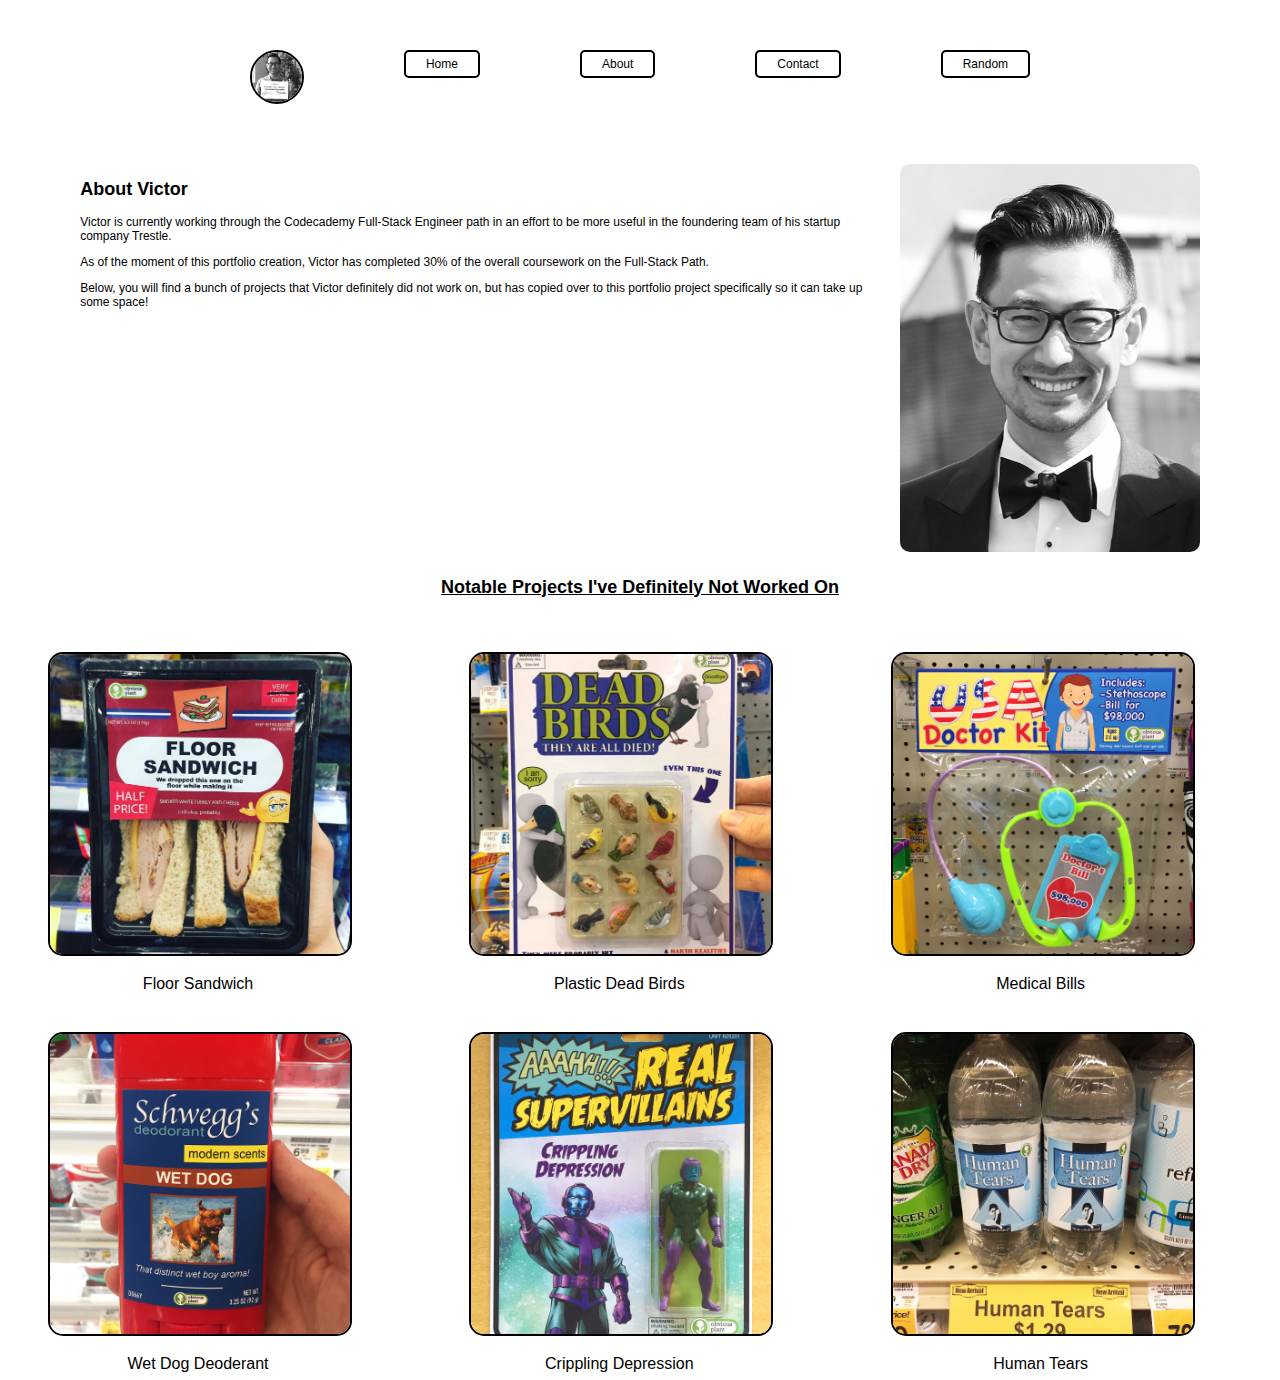
<file: index.html>
<!DOCTYPE html>
<html>
    <head>
        <link href="./resources/css/index.css" type="text/css" rel="stylesheet">
        <title>Victor Z: Portfolio</title>
    </head>
    <body>
        <header id="nav_menu_bar">
            <!--<h1 id="name_title">Victor Z: A Portfolio of Work</h1>-->
            <div id="logo_box">
                <img src="./resources/Founder for Change VZ.png" alt="Menu logo of Victor with Sign">
            </div>
            <nav>
                <a href="./index.html"><button class="nav_button">Home</button></a>
                <a><button class="nav_button" href="">About</button></a>
                <a href="./contact.html"><button class="nav_button">Contact</button></a>
                <a><button class="nav_button" href="">Random</button></a>
            </nav>
        </header>

        <main>
        <div id="about_me">
            <div id="about_me_container">
            <div id="about_me_text_container">
            <h2>About Victor</h2>
            <p>Victor is currently working through the Codecademy Full-Stack Engineer path
                in an effort to be more useful in the foundering team of his startup company
                Trestle.</p> 
            <p>As of the moment of this portfolio creation, Victor has completed 30% of the overall
                coursework on the Full-Stack Path.</p>
            
            <p>Below, you will find a bunch of projects that Victor definitely did not work on, but 
                has copied over to this portfolio project specifically so it can take up some space!
            </p>
            </div>
            <img src="./resources/Victor.png" alt="photo of victor" class="victor_photo">
            </div>
            
        </div>
        <div id="project_showcase">
            <h2>Notable Projects I've Definitely Not Worked On</h2>
            <div id="project_showcase_container">
                <div id="individual_project_container">
                    <img src="./resources/project_images/fake-items1.jpg">
                    <p>Floor Sandwich</p>
                </div>
                <div id="individual_project_container">
                    <img src="./resources/project_images/fake-items3.jpg">
                    <p>Plastic Dead Birds</p>
                </div>
                <div id="individual_project_container">
                    <img src="./resources/project_images/fake-items4.jpg">
                    <p>Medical Bills</p>
                </div>
                <div id="individual_project_container">
                    <img src="./resources/project_images/fake-items6.jpg">
                    <p>Wet Dog Deoderant</p>
                </div>
                <div id="individual_project_container">
                    <img src="./resources/project_images/fake-items7.jpg">
                    <p>Crippling Depression</p>
                </div>
                <div id="individual_project_container">
                    <img src="./resources/project_images/fake-items9.jpg">
                    <p>Human Tears</p>
                </div>
            </div>

        </div>
        
        </main>
    </body>
    <footer>

    </footer>
</html>
</file>
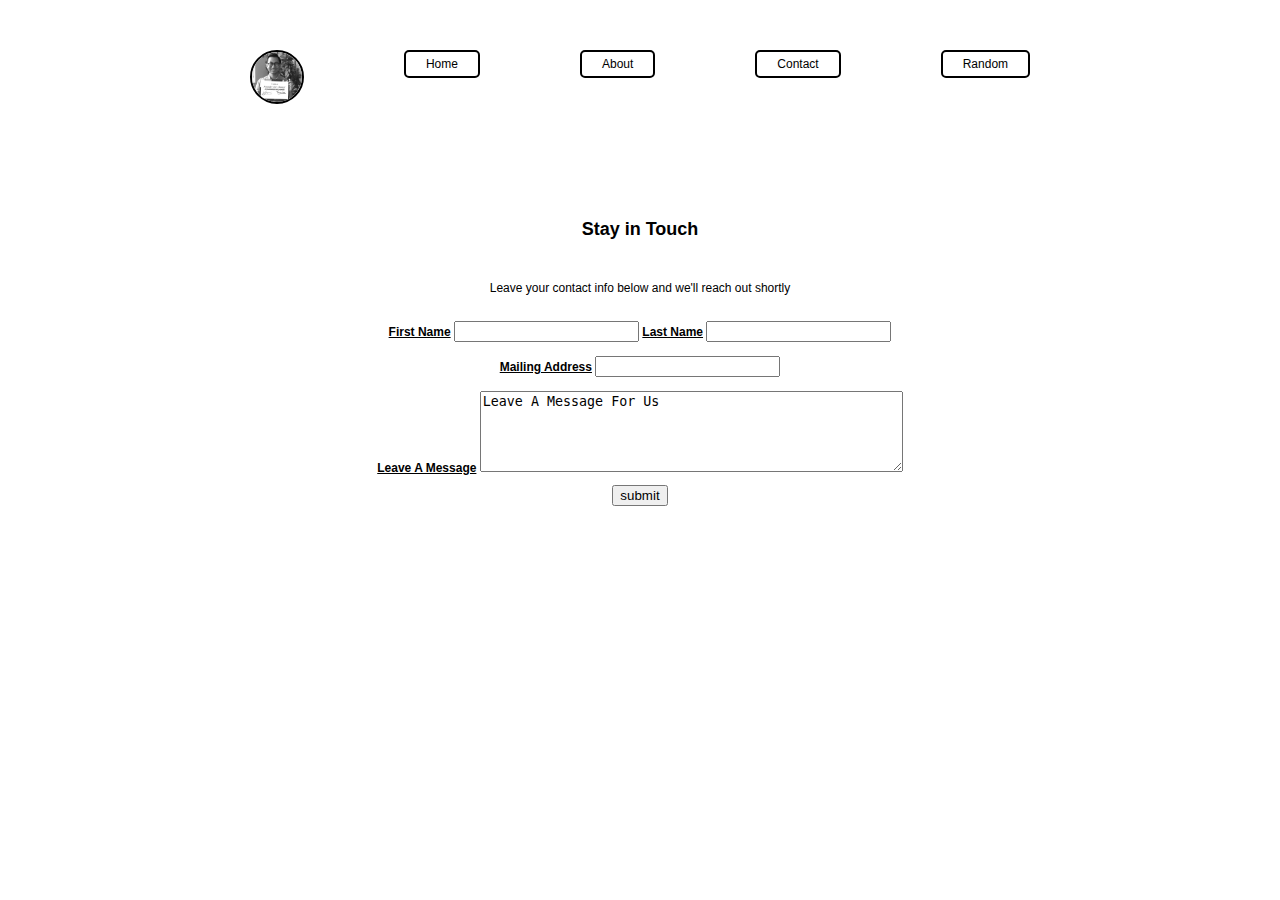
<file: contact.html>
<!DOCTYPE html>
<html>
    <head>
        <link href="./resources/css/contact.css" type="text/css" rel="stylesheet">
        <title>Victor Z: Portfolio</title>
    </head>
    <body>
        <header id="nav_menu_bar">
            <!--<h1 id="name_title">Victor Z: A Portfolio of Work</h1>-->
            <div id="logo_box">
                <img src="./resources/Founder for Change VZ.png" alt="Menu logo of Victor with Sign">
            </div>
            <nav>
                <a href="./index.html"><button class="nav_button">Home</button></a>
                <a><button class="nav_button" href="">About</button></a>
                <a href="./contact.html"><button class="nav_button">Contact</button></a>
                <a><button class="nav_button" href="">Random</button></a>
            </nav>
        </header>

        <main>
            <div id="contact_form">
            <form>
                <h2>Stay in Touch</h2><br>
                <p>Leave your contact info below and we'll reach out shortly</p><br>

                <section class="name">
                    <label for="first">First Name</label>
                    <input type="text" name="first" id="first">
                    <label for="last">Last Name</label>
                    <input type="text" name="last" id="last">
                </section><br>
                <section class="address">
                    <label for="address">Mailing Address</label>
                    <input type="text" name="address" id="address">
                </section><br>
                <section class="message">
                    <label for="message">Leave A Message</label>
                    <textarea id="message" name="message" rows="5" cols="50">Leave A Message For Us</textarea>
                </section>


                <section class="submission">
                    <input type="submit" value="submit">
                </section>
            </form>
            </div>
        </main>
</file>
<file: resources/css/index.css>
html {
    font-family:'Segoe UI', Tahoma, Geneva, Verdana, sans-serif;
    font-size: 12px;
}


/*Header items*/
#nav_menu_bar {
    display: flex;
    flex-direction: row;
    margin-top: 50px;
    column-gap: 100px;
    justify-content: center;
}
nav {
    display: flex;
    flex-direction: row;
    column-gap: 100px;
    justify-content: center;
}

#logo_box {
    width: 50px;
    height: 50px;
    border: 2px solid black;
    border-radius: 100%;
}

a button {
    border: 2px solid black;
    color: black;
    background-color: white;
    padding: 5px 20px;
    cursor: pointer;
    border-radius: 5px;
    font-size: 12px;


}

.nav_button:hover{
    background-color: black;
    color: white;
}

header img{
    width:100%;
    height:100%;
    object-fit: cover;
    border-radius: 100%;
}

/*Main body items*/

#about_me_container {
    display: flex;
    margin-top: 50px;
    padding: 10px;
    column-gap: 25px;
}

#about_me_text_container {
    margin-left: 5%;
    flex: 50%;

}

.victor_photo {
    width: 300px;
    height: auto;
    border-radius: 10px;
    margin-right: 5%;
    
}

/*project displays*/
#project_showcase h2 {
    text-align: center;
    text-decoration: underline;
}

#project_showcase_container{
    display: grid;
    grid-template-columns: 1fr 1fr 1fr;
}

#individual_project_container {
    width: 300px;
    height: 300px;
    padding: 20px;
    margin: 20px;
}

#individual_project_container img {
    width: 100%;
    height: 100%;
    object-fit: cover;
    border: 2px solid black;
    border-radius: 15px;
}

#individual_project_container p{
    text-align: center;
    font-size: 16px;
}
</file>
<file: resources/css/contact.css>
html {
    font-family:'Segoe UI', Tahoma, Geneva, Verdana, sans-serif;
    font-size: 12px;
}


/*Header items*/
#nav_menu_bar {
    display: flex;
    flex-direction: row;
    margin-top: 50px;
    column-gap: 100px;
    justify-content: center;
}
nav {
    display: flex;
    flex-direction: row;
    column-gap: 100px;
    justify-content: center;
}

#logo_box {
    width: 50px;
    height: 50px;
    border: 2px solid black;
    border-radius: 100%;
}


a button {
    border: 2px solid black;
    color: black;
    background-color: white;
    padding: 5px 20px;
    cursor: pointer;
    border-radius: 5px;
    font-size: 12px;

}

.nav_button:hover{
    background-color: black;
    color: white;
}

header img{
    width:100%;
    height:100%;
    object-fit: cover;
    border-radius: 100%;
}
/*form items*/

#contact_form {
    padding: 50px;
    margin: 50px;
    justify-content: center;
    text-align: center;
}

label {
    font-weight: bold;
    text-decoration: underline;
}

.submission {
    margin: 10px;
}
</file>
